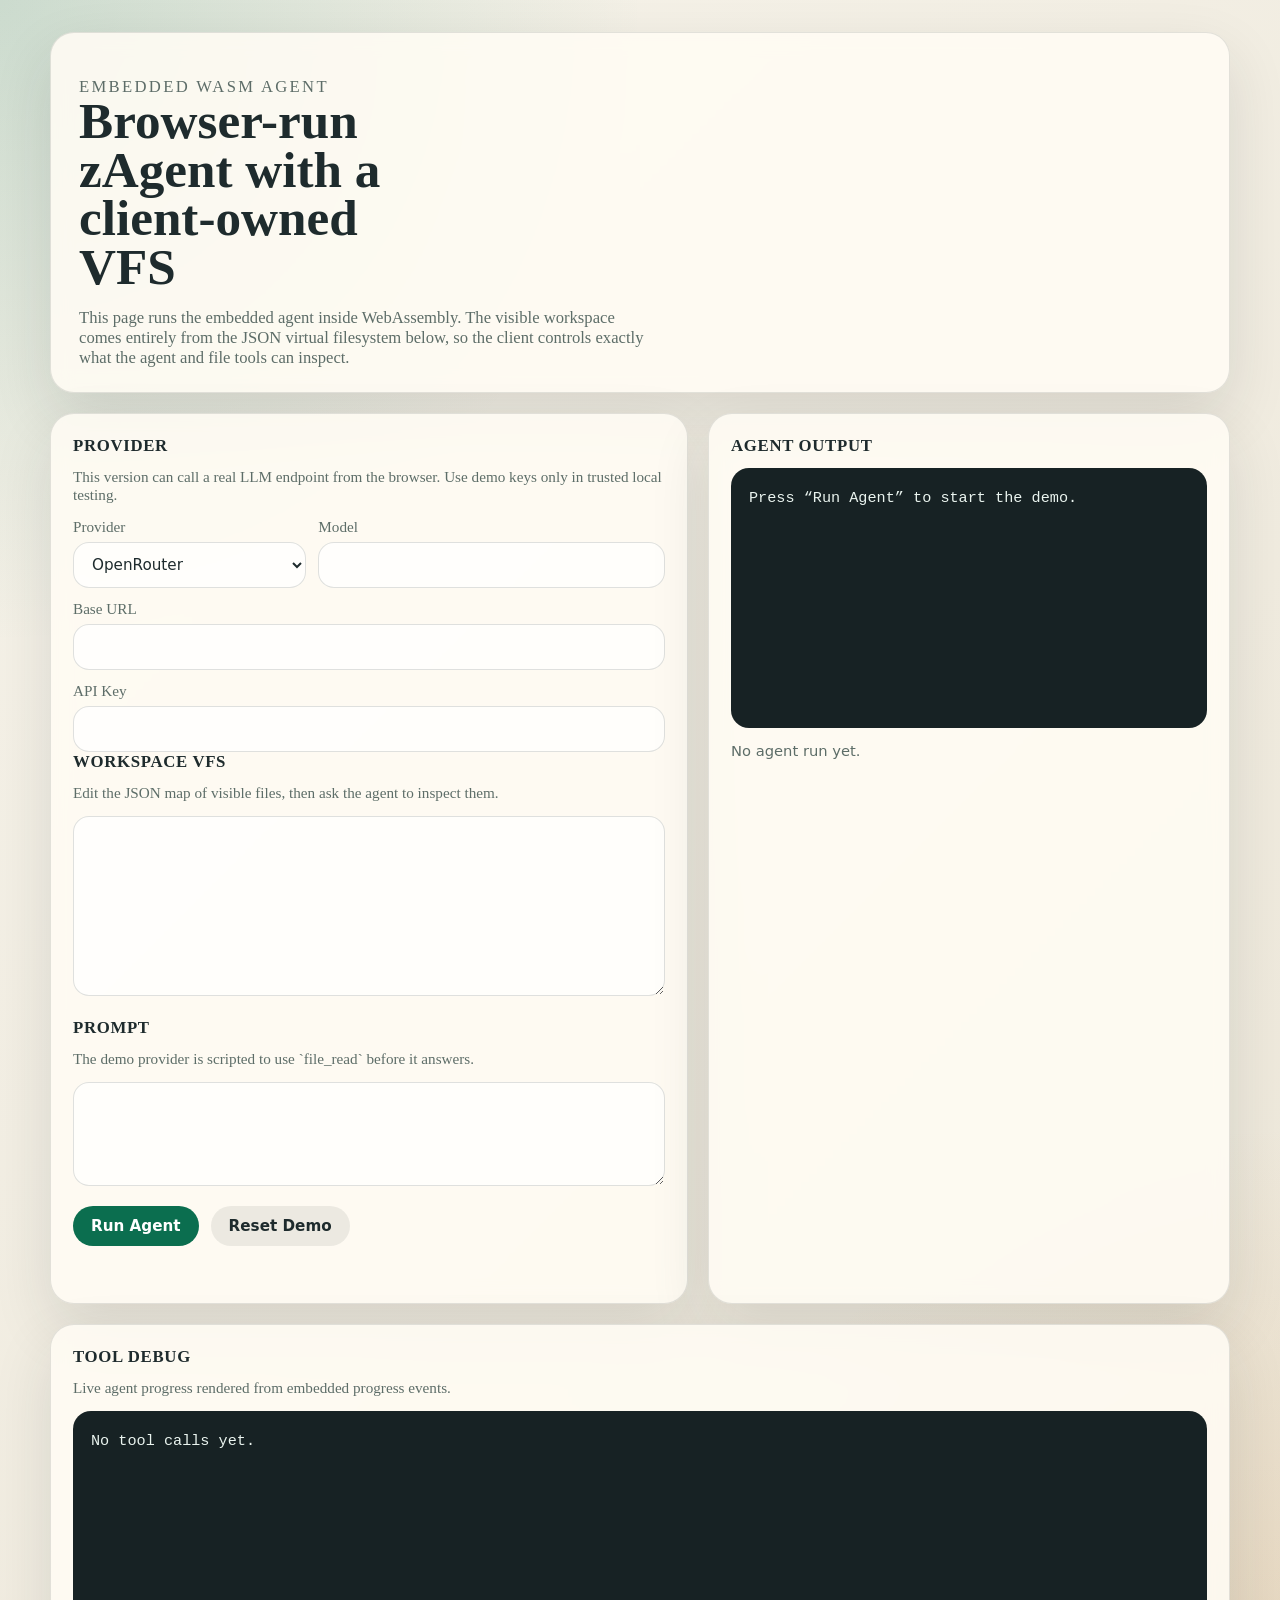
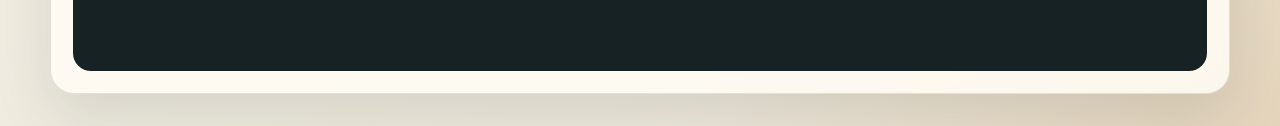
<file: crates/zagent-web-demo/index.html>
<!doctype html>
<html lang="en">
  <head>
    <meta charset="utf-8" />
    <meta name="viewport" content="width=device-width, initial-scale=1" />
    <title>zAgent Wasm Demo</title>
    <link data-trunk rel="rust" />
    <style>
      :root {
        --bg: #f3efe4;
        --panel: rgba(255, 252, 244, 0.88);
        --ink: #1e2b2d;
        --muted: #5d6d68;
        --accent: #0b6e4f;
        --accent-strong: #084c39;
        --line: rgba(30, 43, 45, 0.12);
        --shadow: 0 24px 60px rgba(30, 43, 45, 0.12);
      }

      * {
        box-sizing: border-box;
      }

      body {
        margin: 0;
        min-height: 100vh;
        color: var(--ink);
        background:
          radial-gradient(circle at top left, rgba(11, 110, 79, 0.18), transparent 30%),
          radial-gradient(circle at bottom right, rgba(190, 120, 40, 0.16), transparent 28%),
          linear-gradient(135deg, #f6f3ea 0%, #ece6d8 100%);
        font-family: "Iowan Old Style", "Palatino Linotype", "Book Antiqua", Palatino, serif;
      }

      main {
        width: min(1180px, calc(100vw - 32px));
        margin: 32px auto;
        display: grid;
        gap: 20px;
      }

      .hero,
      .panel {
        background: var(--panel);
        border: 1px solid var(--line);
        border-radius: 24px;
        box-shadow: var(--shadow);
        backdrop-filter: blur(10px);
      }

      .hero {
        padding: 28px 28px 24px;
      }

      .eyebrow {
        margin: 0 0 10px;
        color: var(--accent);
        font-size: 0.82rem;
        letter-spacing: 0.14em;
        text-transform: uppercase;
      }

      h1 {
        margin: 0;
        font-size: clamp(2rem, 4vw, 3.4rem);
        line-height: 0.95;
        max-width: 12ch;
      }

      .hero p {
        margin: 16px 0 0;
        max-width: 70ch;
        color: var(--muted);
        font-size: 1.04rem;
      }

      .grid {
        display: grid;
        gap: 20px;
        grid-template-columns: 1.1fr 0.9fr;
      }

      .panel {
        padding: 22px;
      }

      .panel h2 {
        margin: 0 0 12px;
        font-size: 1.05rem;
        letter-spacing: 0.04em;
        text-transform: uppercase;
      }

      .hint {
        margin: 0 0 14px;
        color: var(--muted);
        font-size: 0.95rem;
      }

      textarea {
        width: 100%;
        min-height: 180px;
        resize: vertical;
        border: 1px solid rgba(30, 43, 45, 0.14);
        border-radius: 16px;
        background: rgba(255, 255, 255, 0.72);
        color: var(--ink);
        padding: 14px 16px;
        font: 0.95rem/1.55 "SFMono-Regular", Consolas, "Liberation Mono", Menlo, monospace;
      }

      #prompt {
        min-height: 104px;
      }

      .actions {
        display: flex;
        gap: 12px;
        margin-top: 16px;
        flex-wrap: wrap;
      }

      button {
        border: 0;
        border-radius: 999px;
        padding: 12px 18px;
        cursor: pointer;
        font: 600 0.95rem/1.1 system-ui, sans-serif;
      }

      #run {
        background: var(--accent);
        color: white;
      }

      #run:hover {
        background: var(--accent-strong);
      }

      #reset {
        background: rgba(30, 43, 45, 0.08);
        color: var(--ink);
      }

      #status {
        margin-top: 12px;
        min-height: 1.4rem;
        color: var(--muted);
        font: 0.92rem/1.4 system-ui, sans-serif;
      }

      .status-error {
        color: #9f2f2f;
      }

      .status-ok {
        color: var(--accent-strong);
      }

      pre {
        margin: 0;
        min-height: 260px;
        white-space: pre-wrap;
        word-break: break-word;
        border-radius: 18px;
        padding: 18px;
        background: #172224;
        color: #eaf4ef;
        font: 0.95rem/1.6 "SFMono-Regular", Consolas, "Liberation Mono", Menlo, monospace;
      }

      .meta {
        margin-top: 12px;
        color: var(--muted);
        font: 0.92rem/1.5 system-ui, sans-serif;
      }

      @media (max-width: 900px) {
        main {
          width: min(100vw - 20px, 100%);
          margin: 10px auto 24px;
        }

        .grid {
          grid-template-columns: 1fr;
        }

        .hero,
        .panel {
          border-radius: 20px;
        }
      }
    </style>
  </head>
  <body>
    <main>
      <section class="hero">
        <p class="eyebrow">Embedded Wasm Agent</p>
        <h1>Browser-run zAgent with a client-owned VFS</h1>
        <p>
          This page runs the embedded agent inside WebAssembly. The visible workspace
          comes entirely from the JSON virtual filesystem below, so the client controls
          exactly what the agent and file tools can inspect.
        </p>
      </section>

      <section class="grid">
        <div class="panel">
          <h2>Provider</h2>
          <p class="hint">This version can call a real LLM endpoint from the browser. Use demo keys only in trusted local testing.</p>
          <div class="actions" style="margin-top: 0;">
            <label style="flex: 1 1 180px;">
              <div class="hint" style="margin-bottom: 6px;">Provider</div>
              <select id="provider" style="width: 100%; min-height: 46px; border-radius: 16px; border: 1px solid rgba(30, 43, 45, 0.14); background: rgba(255, 255, 255, 0.72); color: var(--ink); padding: 0 14px; font: 0.95rem/1.3 system-ui, sans-serif;">
                <option value="openrouter">OpenRouter</option>
                <option value="openai">OpenAI</option>
                <option value="local">Local OpenAI-Compatible</option>
              </select>
            </label>
            <label style="flex: 2 1 240px;">
              <div class="hint" style="margin-bottom: 6px;">Model</div>
              <input id="model" type="text" style="width: 100%; min-height: 46px; border-radius: 16px; border: 1px solid rgba(30, 43, 45, 0.14); background: rgba(255, 255, 255, 0.72); color: var(--ink); padding: 0 14px; font: 0.95rem/1.3 system-ui, sans-serif;" />
            </label>
          </div>
          <div class="actions" style="margin-top: 12px;">
            <label style="flex: 2 1 320px;">
              <div class="hint" style="margin-bottom: 6px;">Base URL</div>
              <input id="base-url" type="text" style="width: 100%; min-height: 46px; border-radius: 16px; border: 1px solid rgba(30, 43, 45, 0.14); background: rgba(255, 255, 255, 0.72); color: var(--ink); padding: 0 14px; font: 0.95rem/1.3 system-ui, sans-serif;" />
            </label>
            <label style="flex: 2 1 320px;">
              <div class="hint" style="margin-bottom: 6px;">API Key</div>
              <input id="api-key" type="password" style="width: 100%; min-height: 46px; border-radius: 16px; border: 1px solid rgba(30, 43, 45, 0.14); background: rgba(255, 255, 255, 0.72); color: var(--ink); padding: 0 14px; font: 0.95rem/1.3 system-ui, sans-serif;" />
            </label>
          </div>

          <h2>Workspace VFS</h2>
          <p class="hint">Edit the JSON map of visible files, then ask the agent to inspect them.</p>
          <textarea id="vfs"></textarea>

          <h2 style="margin-top: 18px;">Prompt</h2>
          <p class="hint">The demo provider is scripted to use `file_read` before it answers.</p>
          <textarea id="prompt"></textarea>

          <div class="actions">
            <button id="run">Run Agent</button>
            <button id="reset">Reset Demo</button>
          </div>
          <div id="status"></div>
        </div>

        <div class="panel">
          <h2>Agent Output</h2>
          <pre id="output">Press “Run Agent” to start the demo.</pre>
          <div class="meta" id="meta">No agent run yet.</div>
        </div>
      </section>

      <section class="panel">
        <h2>Tool Debug</h2>
        <p class="hint">Live agent progress rendered from embedded progress events.</p>
        <pre id="debug">No tool calls yet.</pre>
      </section>
    </main>
  </body>
</html>
</file>
